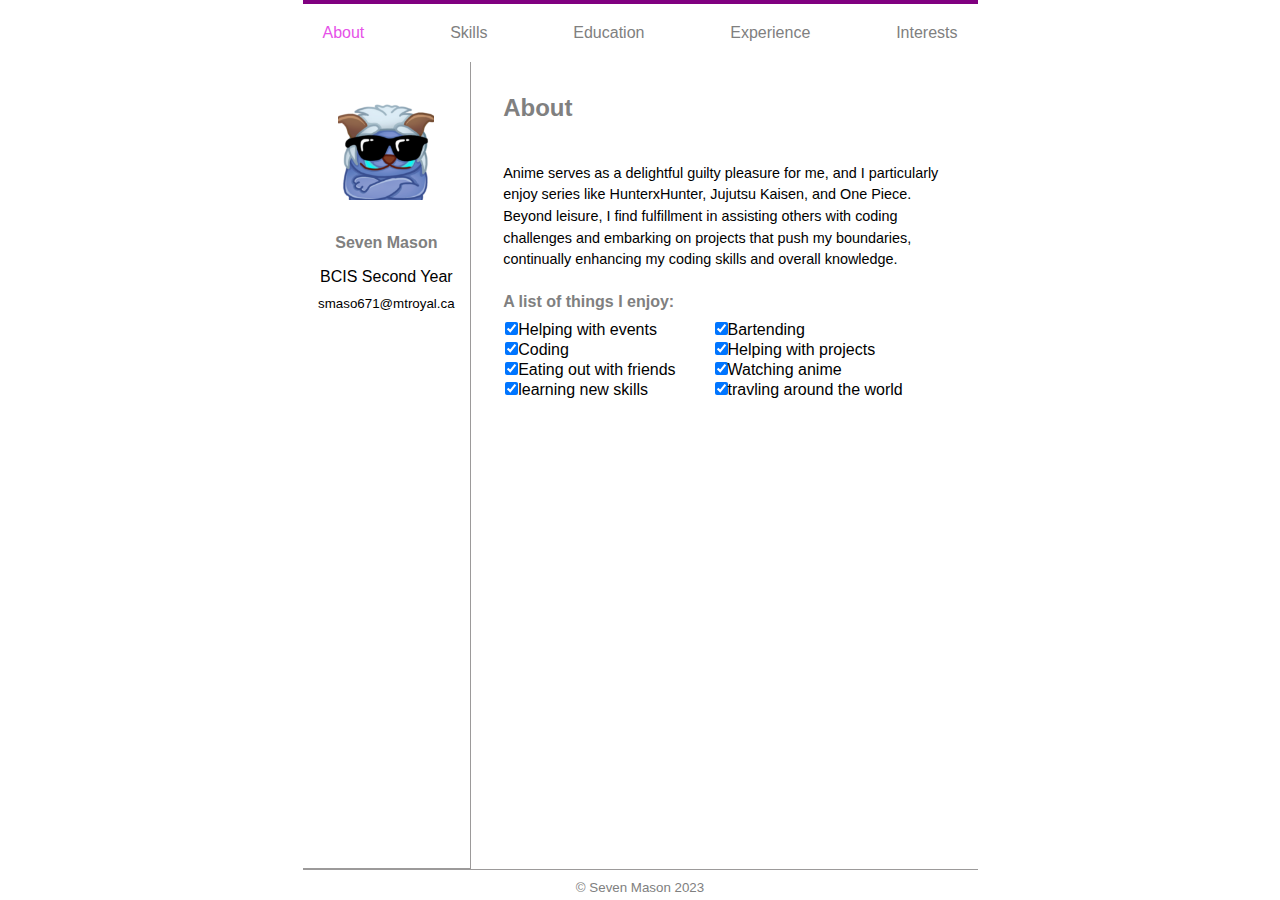
<file: index.html>
<!DOCTYPE html>
<html lang="en">
      <head>
        <meta charset="UTF-8" />
        <meta http-equiv="X-UA-Compatible" content="IE=edge" />
        <meta name="viewport" content="width=device-width, initial-scale=1.0" />
        <link rel="stylesheet" href="style.css" />
        
        <title>About Me</title>
      </head>
      <body>
        <header>
          <hr class="purple">
          <nav>
            <a href="index.html" class="active">About</a>
            <a href="skills.html">Skills</a>
            <a href="education.html">Education</a>
            <a href="experinece.html">Experience</a>
            <a href="interests.html">Interests</a>
          </nav>
        
        </header>
        <div class="main-container">
            <aside>
                <div>
                    <img src="Resources/Profile Icon.png" /> 
                </div>
                <div>
                    <h2>Seven Mason</h2>
                    <p>BCIS Second Year </p>
                </div>
                <div>
                    <small>smaso671@mtroyal.ca</small>
                </div> 
                  
            </aside>
            <main>
                <h1>About</h1>
        
                <p>
                    Anime serves as a delightful guilty pleasure for me, and I particularly enjoy series like HunterxHunter, Jujutsu Kaisen, and One Piece. Beyond leisure, I find fulfillment in assisting others with coding challenges and embarking on projects that push my boundaries, continually enhancing my coding skills and overall knowledge.
                </p>

                <h2>A list of things I enjoy:</h2>
                <table>
                  <tbody>
                    <tr>
                      <td><input type="checkbox" checked />Helping with events</td>
                      <td><input type="checkbox" checked />Bartending</td>
                    </tr>
                    <tr>
                      <td><input type="checkbox" checked />Coding</td>
                      <td><input type="checkbox" checked />Helping with projects</td>
                    </tr>
                    <tr>
                      <td><input type="checkbox" checked />Eating out with friends</td>
                      <td><input type="checkbox" checked />Watching anime</td>
                    </tr>
                    <tr>
                      <td><input type="checkbox" checked />learning new skills</td>
                      <td><input type="checkbox" checked />travling around the world</td>
                    </tr>
                  </tbody>
                </table>
              </main>
              </div>
        <footer>
          <small> &copy; Seven Mason 2023 </small>
        </footer>
      </body>
    </html>
</file>
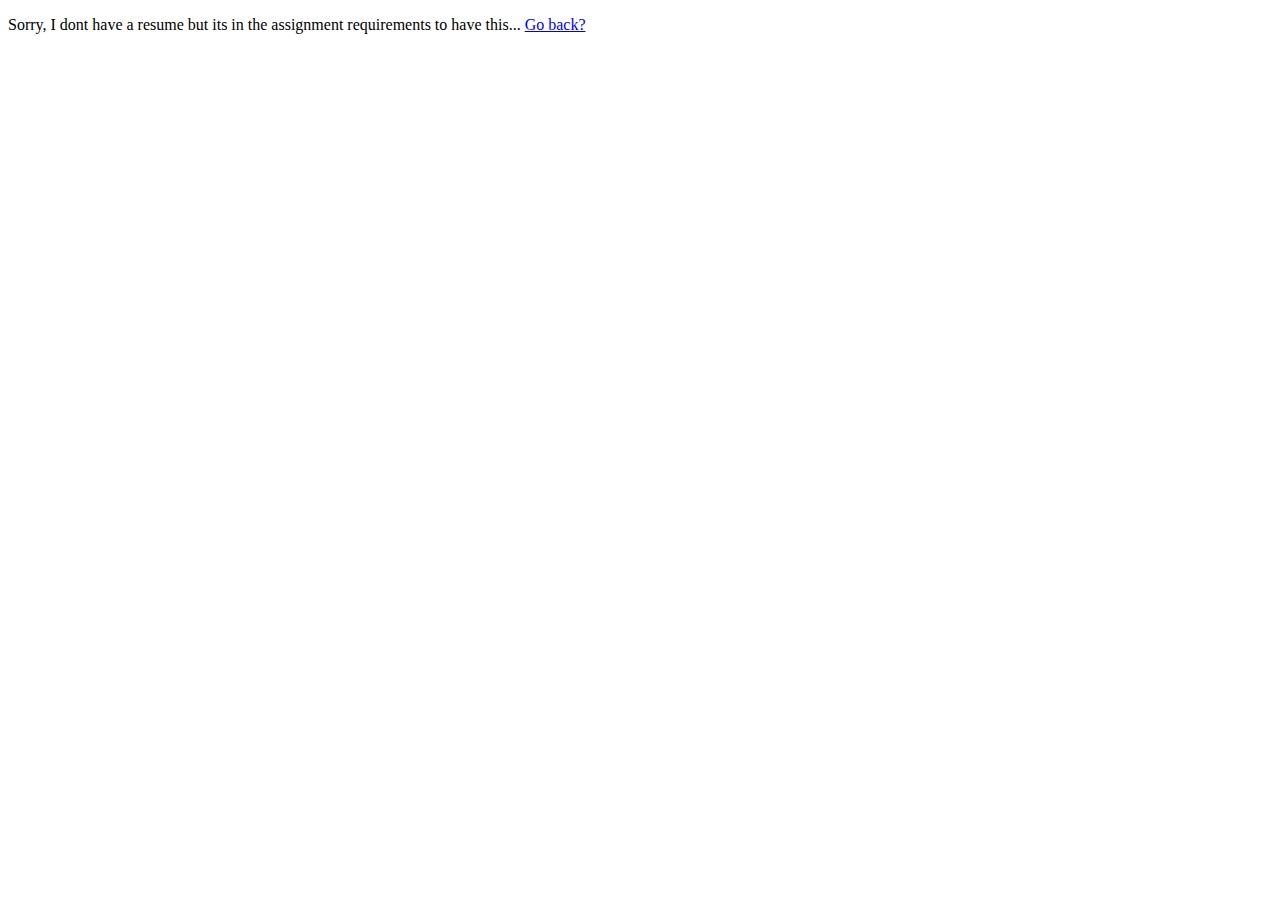
<file: dontHave.html>
<!DOCTYPE html>
<html lang="en">
<head>
    <meta charset="UTF-8">
    <meta name="viewport" content="width=device-width, initial-scale=1.0">
    <title>dontHave</title>
</head>
<body>
    <p>Sorry, I dont have a resume but its in the assignment requirements to have this... <a href="experinece.html">Go back?</a></p>
</body>
</html>
</file>
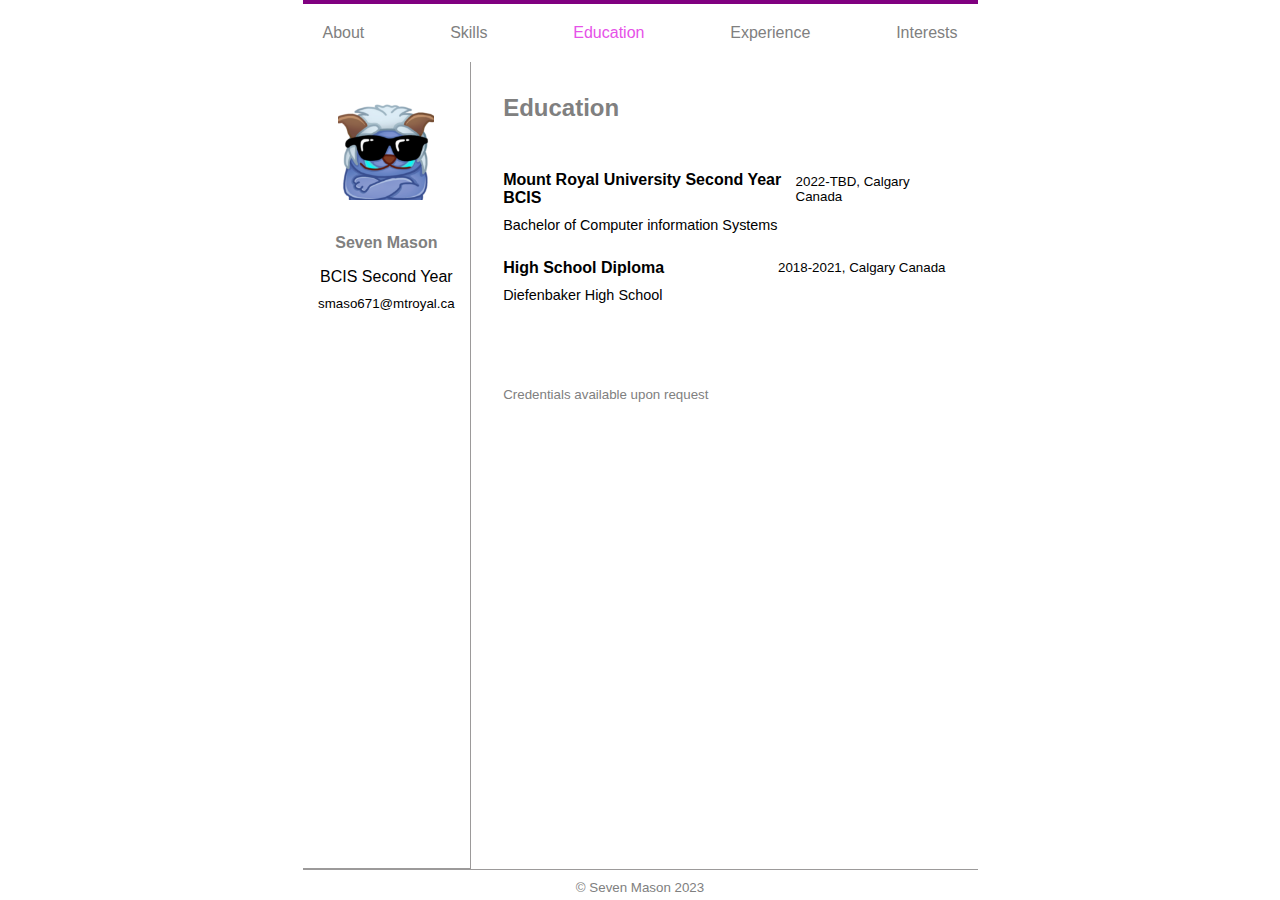
<file: education.html>
<!DOCTYPE html>
<html lang="en">
      <head>
        <meta charset="UTF-8" />
        <meta http-equiv="X-UA-Compatible" content="IE=edge" />
        <meta name="viewport" content="width=device-width, initial-scale=1.0" />
        <link rel="stylesheet" href="style.css"/>
        
        <title>Education</title>
      </head>
      <body>
        <header>
            <hr class="purple">
            <nav>
                <a href="index.html" >About</a>
                <a href="skills.html">Skills</a>
                <a href="education.html" class="active">Education</a>
                <a href="experinece.html">Experience</a>
                <a href="interests.html">Interests</a>
              </nav>
        </header>
        <div class="main-container">
            <aside>
                <div>
                    <img src="Resources/Profile Icon.png" /> 
                </div>
                <div>
                    <h2>Seven Mason</h2>
                    <p>BCIS Second Year </p>
                </div>
                <div>
                    <small>smaso671@mtroyal.ca</small>
                </div> 
            </aside>
            <main>
                <h1>Education</h1>
                <div class="Edu-container">
                <h3>Mount Royal University Second Year BCIS</h3>
                <small>2022-TBD,     Calgary Canada</small>
                </div>
                <p>Bachelor of Computer information Systems</p>
                <div class="Edu-container">
                <h3>High School Diploma</h3>
                <small>2018-2021,     Calgary Canada</small>
            </div>
                <p>Diefenbaker High School</p>
                <small class="distance">Credentials available upon request</small>
            </div>
            
        
                

                
              </main>
              </div>
        <footer>
          <small> &copy; Seven Mason 2023 </small>
        </footer>
</file>
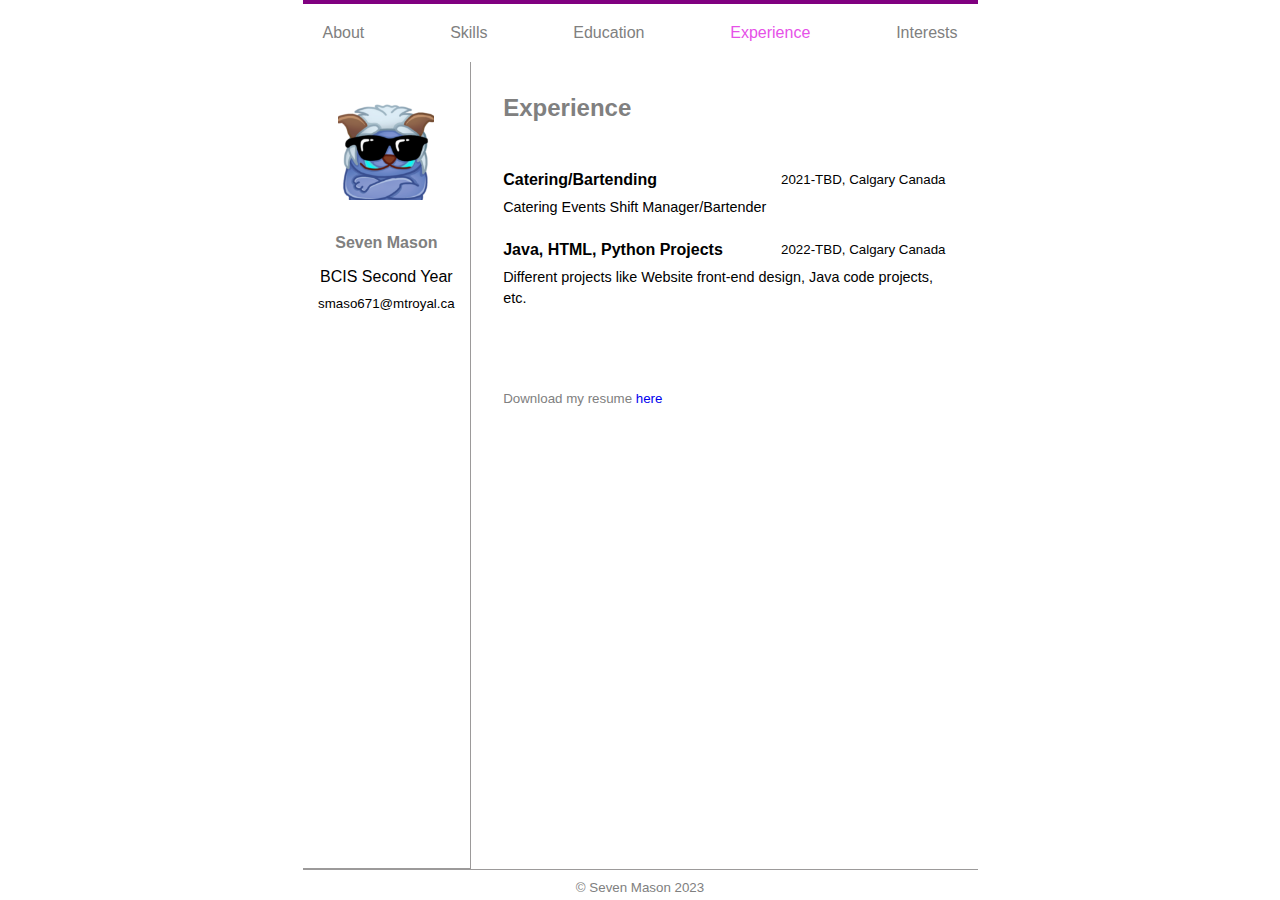
<file: experinece.html>
<!DOCTYPE html>
<html lang="en">
      <head>
        <meta charset="UTF-8" />
        <meta http-equiv="X-UA-Compatible" content="IE=edge" />
        <meta name="viewport" content="width=device-width, initial-scale=1.0" />
        <link rel="stylesheet" href="style.css"/>
        
        <title>Experience</title>
      </head>
      <body>
        <header>
            <hr class="purple">
            <nav>
                <a href="index.html" >About</a>
                <a href="skills.html">Skills</a>
                <a href="education.html" >Education</a>
                <a href="experinece.html" class="active">Experience</a>
                <a href="interests.html">Interests</a>
              </nav>
        </header>
        <div class="main-container">
            <aside>
                <div>
                    <img src="Resources/Profile Icon.png" /> 
                </div>
                <div>
                    <h2>Seven Mason</h2>
                    <p>BCIS Second Year </p>
                </div>
                <div>
                    <small>smaso671@mtroyal.ca</small>
                </div> 
            </aside>
            <main>
                <h1>Experience</h1>
                <div class="Edu-container">
                <h3>Catering/Bartending</h3>
                <small>2021-TBD,     Calgary Canada</small>
                </div>
                <p>Catering Events Shift Manager/Bartender</p>
                <div class="Edu-container">
                <h3>Java, HTML, Python Projects</h3>
                <small>2022-TBD,     Calgary Canada</small>
            </div>
                <p>Different projects like Website front-end design, Java code projects, etc.</p>
                <small class="distance">Download my resume <a href="dontHave.html">here</a></small>
            </div>
         
        
                

                
            </main>
              </div>
        <footer>
          <small> &copy; Seven Mason 2023 </small>
        </footer>
</file>
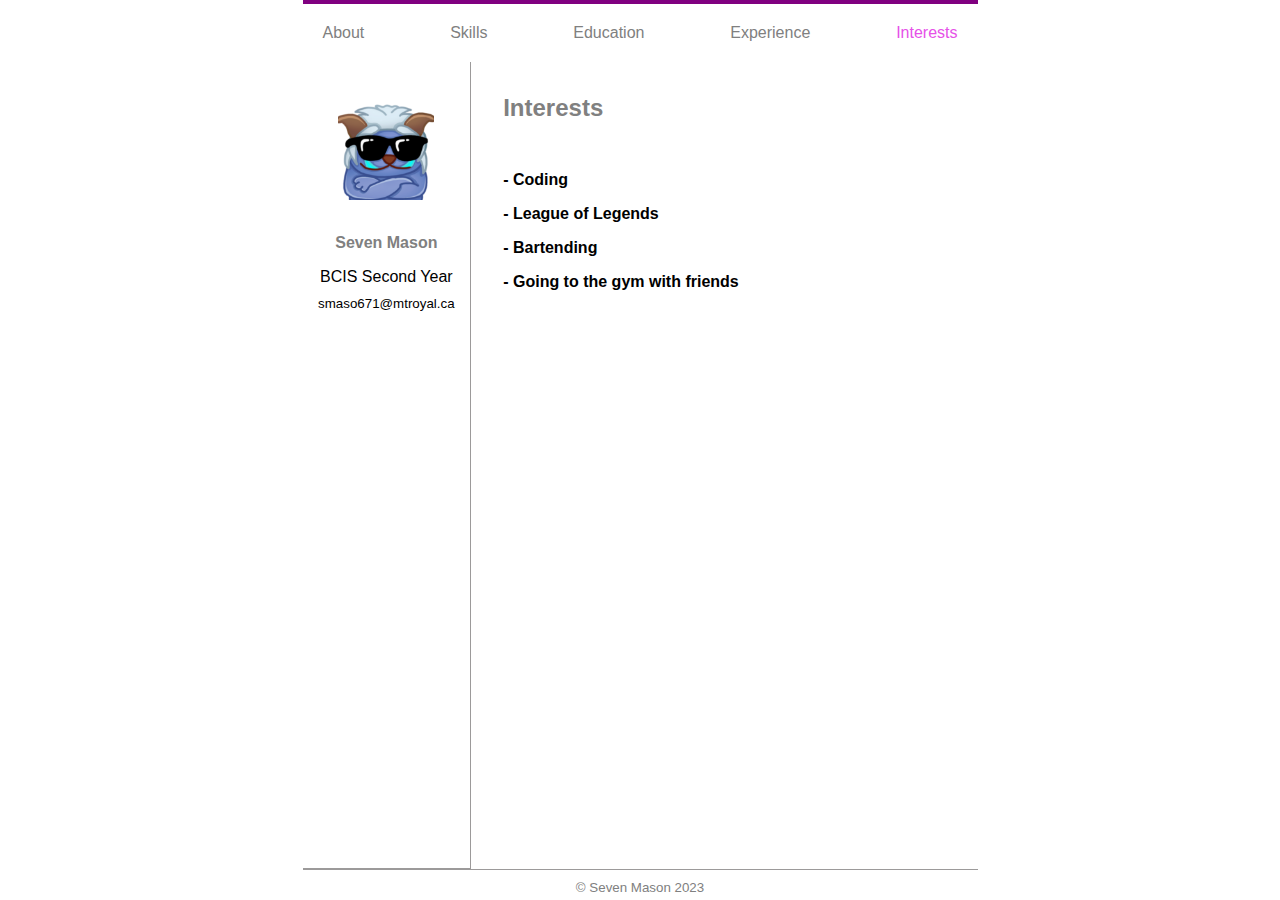
<file: interests.html>
<!DOCTYPE html>
<html lang="en">
      <head>
        <meta charset="UTF-8" />
        <meta http-equiv="X-UA-Compatible" content="IE=edge" />
        <meta name="viewport" content="width=device-width, initial-scale=1.0" />
        <link rel="stylesheet" href="style.css"/>
        
        <title>Interests</title>
      </head>
      <body>
        <header>
            <hr class="purple">
            <nav>
                <a href="index.html" >About</a>
                <a href="skills.html">Skills</a>
                <a href="education.html" >Education</a>
                <a href="experinece.html" >Experience</a>
                <a href="interests.html" class="active">Interests</a>
              </nav>
        </header>
        <div class="main-container">
            <aside>
                <div>
                    <img src="Resources/Profile Icon.png" /> 
                </div>
                <div>
                    <h2>Seven Mason</h2>
                    <p>BCIS Second Year </p>
                </div>
                <div>
                    <small>smaso671@mtroyal.ca</small>
                </div> 
            </aside>
            <main>
                <h1>Interests</h1>

                <h3> - Coding</h3>
                <h3> - League of Legends</h3>
                <h3> - Bartending</h3>
                <h3> - Going to the gym with friends</h3>

        
                

                
              </main>
              </div>
        <footer>
          <small> &copy; Seven Mason 2023 </small>
        </footer>
</file>
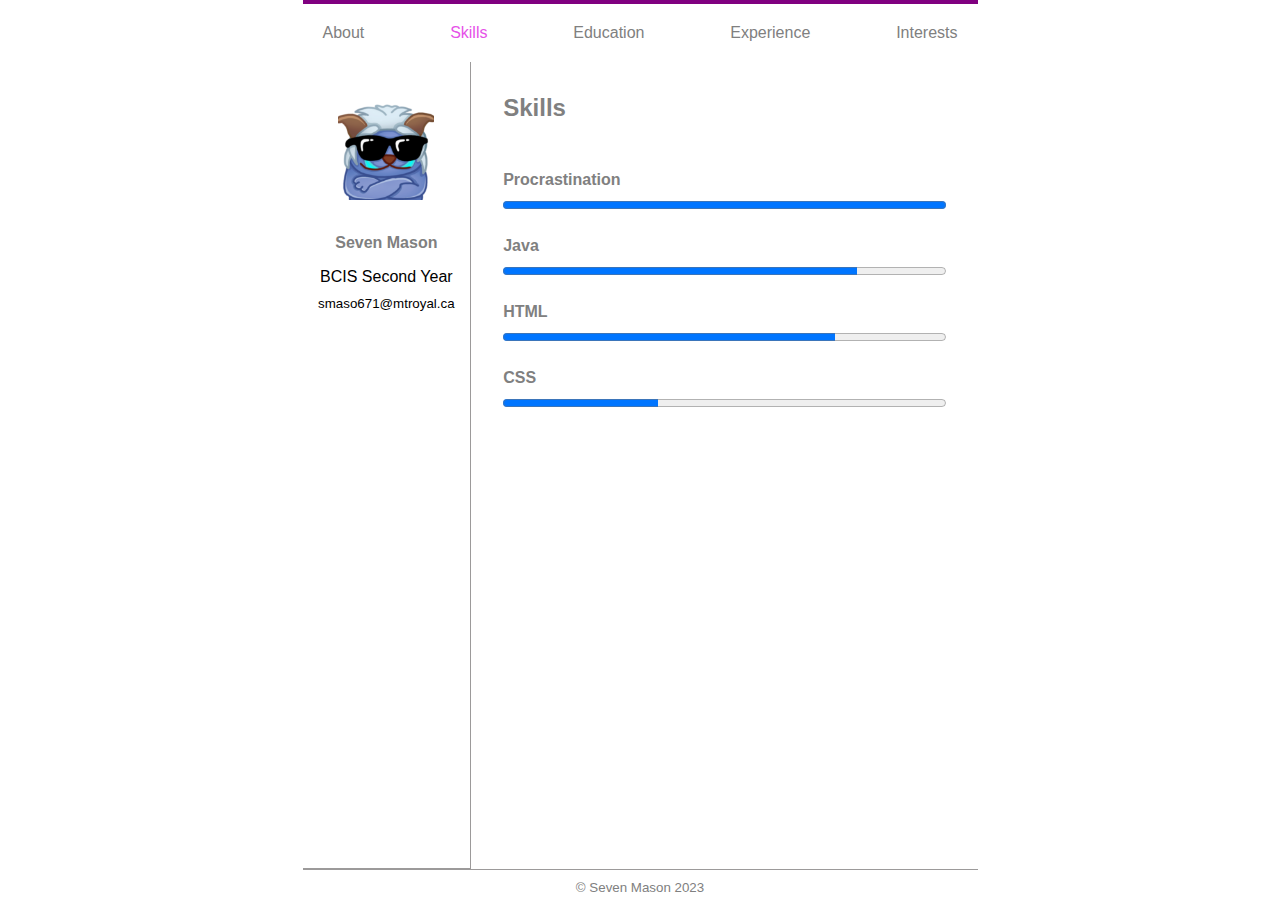
<file: skills.html>
<!DOCTYPE html>
<html lang="en">
      <head>
        <meta charset="UTF-8" />
        <meta http-equiv="X-UA-Compatible" content="IE=edge" />
        <meta name="viewport" content="width=device-width, initial-scale=1.0" />
        <link rel="stylesheet" href="style.css" />
        
        <title>Skills</title>
      </head>
      <body>
        <header>
            <hr class="purple">
            <nav>
                <a href="index.html" >About</a>
                <a href="skills.html"class="active">Skills</a>
                <a href="education.html">Education</a>
                <a href="experinece.html">Experience</a>
                <a href="interests.html">Interests</a>
              
              </nav>
        </header>
        <div class="main-container">
            <aside>
                <div>
                    <img src="Resources/Profile Icon.png" /> 
                </div>
                <div>
                    <h2>Seven Mason</h2>
                    <p>BCIS Second Year </p>
                </div>
                <div>
                    <small>smaso671@mtroyal.ca</small>
                </div> 
            </aside>


            <main>
        <h1>Skills</h1>
        <h2>Procrastination</h2>
            <progress id="bar" value = "200" max = "200">
            </progress>
        <h2>Java</h2>
            <progress id="bar" value = "80" max = "100">
            </progress>
        <h2>HTML</h2>
            <progress id="bar" value = "75" max = "100">
            </progress>
         <h2>CSS</h2>
            <progress id="bar" value = "70" max = "200">
            </progress>

   
                

                
              </main>
              </div>
        <footer>
          <small> &copy; Seven Mason 2023 </small>
        </footer>
</file>
<file: style.css>
* {
  margin: 0;
  padding: 0;
  box-sizing: border-box;
}


  body {
    background-color: white;
    font-family: sans-serif;
    min-height: 100vh;
    margin: 0;
    display:flex; 
    flex-direction:column
    
  
  }

.main-container {
  display: flex;
  flex-direction: column;
  flex: 1;

}

main {
  width: 75vh;
  padding: 2em;
}
main p {
  font-size: 90%;
  line-height: 1.5em;
  margin-bottom: 1em;
  
}

aside {
  color: black;
  width: 25vh;
  display: flex;
  flex-direction: column;
  gap: 10px;
  padding: 10px;
  border-right: solid 1px rgb(156, 154, 154);

}
a {
  text-decoration: none;
}


aside > * {
  display: flex;
  flex-direction: column;
  align-items: center;
  gap: 8px;
}
aside img {
    width: 65%;
    margin-top: 2em;
    margin-bottom: 1em;
}
 

  /****************************************************/

  nav {
    display: flex;
    justify-content: space-between;
    align-items: center;
    padding: 10px;
    color:grey;
    width: 75vh;
    text-decoration: none;

}

header:hover {
    box-shadow: 5px 5px 5px 0px rgba(0,0,0,0.2);
    
}

 nav a {
    display:flex; 
    color:grey;
    border-radius: 1px;
    text-decoration: none;
    justify-content: space-between;
    align-items: center;
    position: relative;
    
    
}
header nav a:hover {
    color: #E651E8;
}
header nav .active {
    color: #E651E8;
}


/**********************************************************/
hr.purple {
  border: 2px solid purple;
}
.Edu-container {
  display: flex;
  flex-direction: row;
  justify-content: space-between;
  align-items: center;
}
.distance {
  margin-top: 5em;
  color: grey;
}

h1 {
    font-size: 150%;
    margin-bottom: 1.7em;
    color: grey;
}

h2 {
    font-size: 100%;
    color: grey;
    margin-top: 0.5em;
    margin-bottom: 0.5em;
}

h3 {
    font-size: 100%;
    color: black;
    margin-bottom: 0.5em;
    margin-top: 0.5em;
    
    
}
#bar {
    width: 100%;
    height: 1rem;
    color: aqua;
    margin-bottom: 1em;
}

footer {
  display:flex;
  justify-content: space-evenly;
  border-top: 1px solid rgb(156, 154, 154);
  
  padding: 10px 10px 5px 10px;
  color: grey;
  
}

   @media  (min-width: 1px) {
        nav {
          padding: 20px;
        }
        
        html {
          
          margin: auto;
        }
        main {
          display: flex;
          flex-direction: column;
        }
        header {
          width: 75vh;
        }
        .main-container {
          display:flex;
          flex-direction: column;
        }
        aside {
          border-bottom: solid 1px rgb(156, 154, 154);
        }

      
   
    }
    @media screen and (min-width: 750px) {
      nav {
        padding: 20px;
      }
      html {
        max-width : 75vh;
        margin: auto;
      }
      main {
        width: 75vh;
      }
      header {
        width: 75vh;
      }
      .main-container {
        flex-direction: row;
        display:flex;
      }

    
 
  }
</file>
